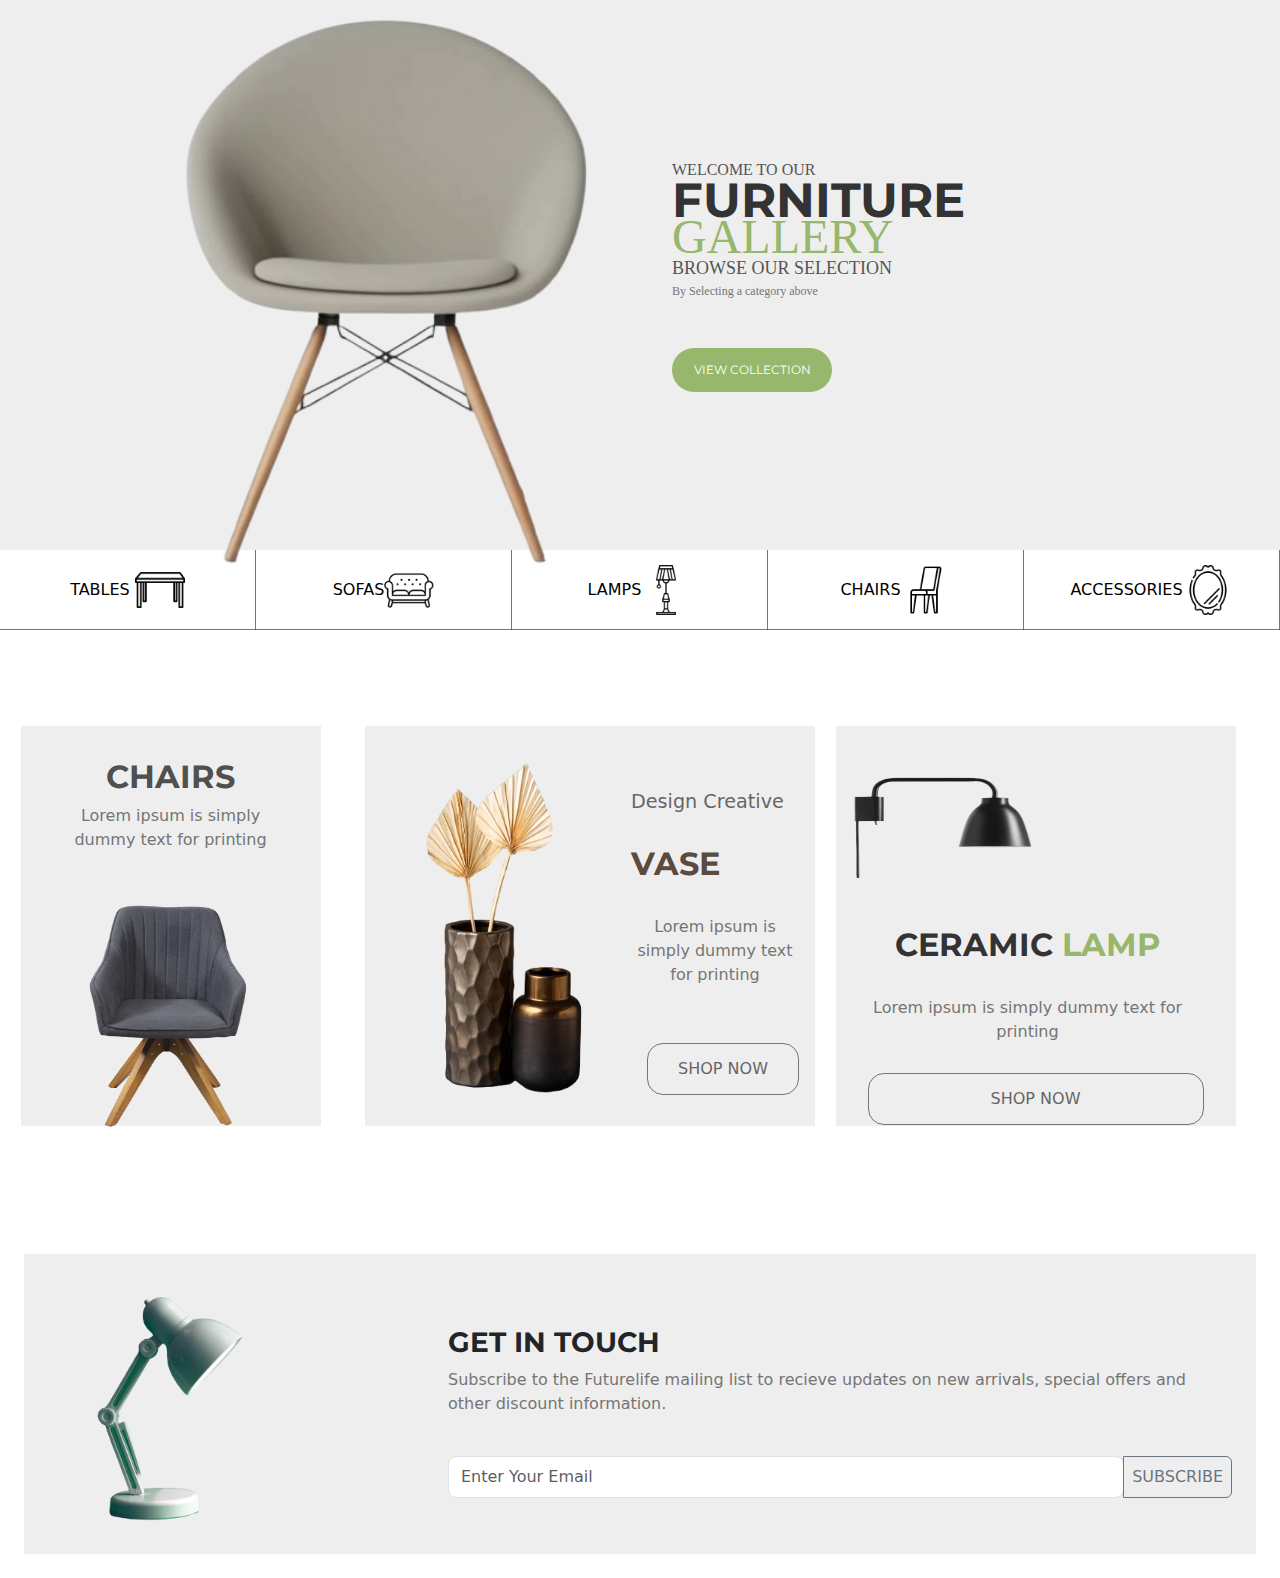
<file: Siya.html>
<!DOCTYPE html>
<html lang="en">
<head>
    <meta charset="UTF-8">
    <meta name="viewport" content="width=device-width, initial-scale=1.0">
    <title>Document</title>
    <link  rel="stylesheet" href="Siya.css">
    <link href="https://cdn.jsdelivr.net/npm/bootstrap@5.3.3/dist/css/bootstrap.min.css" rel="stylesheet" integrity="sha384-QWTKZyjpPEjISv5WaRU9OFeRpok6YctnYmDr5pNlyT2bRjXh0JMhjY6hW+ALEwIH" crossorigin="anonymous">
    <link rel="preconnect" href="https://fonts.googleapis.com">
    <link rel="preconnect" href="https://fonts.gstatic.com" crossorigin>
    <link href="https://fonts.googleapis.com/css2?family=Montserrat:ital,wght@0,100..900;1,100..900&display=swap" rel="stylesheet">
    
</head>
<body>
    <div class="hero-section"> 
        <div class="hero-img">
            <img src="imagess/chair5.png" alt="sofa">
        </div>
        
        <div class="hero-text ">
            <div class="text1">WELCOME TO OUR</div>
            <div class="text2">FURNITURE</div>
            <div class="text3">GALLERY</div>
            <div class="text4">BROWSE OUR SELECTION</div>
            <div class="text5">By Selecting a category above  </div>
            <br><br>
            <div class="hero-btn">
                VIEW COLLECTION 
            </div>
        </div>
    </div>    
    <div class="hero-icons">
        <div><a href="#">TABLES <img src="imagess/table.png"></a></div>
        <div><a href="#">SOFAS<img src="imagess/sofa (1).png"></a></div>
        <div><a href="#">LAMPS<img src="imagess/lamp.png"></a></div>
        <div><a href="#">CHAIRS<img src="imagess/dining.png"></a></div>
        <div><a href="#">ACCESSORIES<img src="imagess/mirror.png"></a></div>
    </div>

    <!--PRODUCT IMGS SECTION -->
    <div class="product-imgs">
        <div class="product1 product">
            <div class="product1-text">
                <h2>CHAIRS </h2>
                <p>Lorem ipsum is simply dummy text for printing  </p>
            </div>
            <div class="product1-img">
                <img src="imagess/chair2.png">
            </div>
            
        </div>
        <div class="product2 product">
            <div class="product2-img">
                <img src="imagess/vase.png">
            </div>
            <div class="product2-text">
                <h3>Design Creative</h3>
                <br>
                <h2>VASE</h2>
                <BR>
                <p>Lorem ipsum is simply dummy text for printing</p>
                <br>
                <a href="#">SHOP NOW</a> 
            </div>
        </div>
        <div class="product3 product">
            <img src="imagess/cera-lamp.png">
            <div class="product3-text">
                <h2 id="a">CERAMIC<span class="green"> LAMP</span></h2> 
                <BR>
                <p>Lorem ipsum is simply dummy text for printing</p>
                <a href="#">SHOP NOW</a> 
            </div>
        </div>
    </div>
    <!--GET IN TOUCH SECTION -->
    <div class="subscribe">
        <div class="subs-img">
            <img src="imagess/study_lamp.png">
        </div>
        <div class="subs-text">
            <h3>GET IN TOUCH </h3>
            <p>Subscribe to the Futurelife mailing list to recieve updates on new arrivals, special offers and other discount information.</p>
            <br>
            <div class="input-group mb-3">
                <input type="text" class="form-control" placeholder="Enter Your Email" aria-label="Recipient's username" aria-describedby="button-addon2" style="border-radius: 0.5rem;">
                <button class="btn btn-outline-secondary" type="button" id="button-addon2" style="padding:0.5rem;">SUBSCRIBE</button>
            </div>
        </div>
        

    </div>
    
        
        
    
</body>
</html>
</file>
<file: Siya.css>
*{
    margin:0;
    padding:0;
    box-sizing: border-box;
}

html, body{
    min-width: 100%;
    max-width: 100%;
    overflow-x: hidden;
}

.hero-section{
    background-color: #eeeeef;
    max-width:100%;  
    width: 100vw;
    display:flex;
    justify-content: center;
    height:550px;
    align-items: center;
}

.hero-img{
    width: 50%;
    display: flex;
    align-items: center;
    justify-content: flex-end;
    padding: 2rem;
    height: 94vh;
}

.hero-img img{
    height:80%;
    max-width: 100%;
    object-fit: contain ;
}

.text1{
    color:#555555;
    font-size: 16px;
    font-family:"Nexa bold";
    font-weight:400;
}
.text2{
    color:#333333;
    font-family: "Montserrat", sans-serif;
    font-size: 48px;
    font-weight: 700;
}
.text3{
    color:#96B76C;
    font-size: 48px;
    font-weight: 100;
    font-family: "NexaLight";
}
.text4{
    color:#555555;
    font-size: 18px;
    font-family: "NexaBold";
}
.text5{
    color:#757575;
    font-size: 12px;
    font-family: "Lora", serif;
}
.hero-btn{
    color:#ffffff;
    background-color: #96B76C;
    padding: 13px;
    border-radius:2rem;
    text-align: center;
    font-size: 12px;
    font-family:  "Montserrat", sans-serif;
    width:10rem;

}
.hero-icons{
    display:flex;
    justify-content: space-evenly;
    border-bottom:0.3px solid #424141b6;
    height:80px;
    width:100%;
}
.hero-icons a img {
    height:50px;
    width:50px;
}
.hero-icons a{
    text-decoration: none;
    color:black;
}
.hero-icons div{
    width:305px;
    height:80px;
    display:flex;
    align-items: center;
    border-right:0.3px solid #424141b6;
    padding:0 1rem 0 1rem;
}
.hero-icons div:hover {
    background-color: #96B76C;
}

/*PRODUCT IMAGES SECTION */
.product-imgs{
    display:flex;
    margin-top:6rem;
    justify-content: space-evenly;
}
.product1{
    background-color:#eeeeef;
    height:400px;
    width:300px;
    padding:2rem;
    margin-right:1.5rem;
}
.product1 img {
    height:300px;
    width:230px;
    opacity:0.9;
}
.product1 h2 {
    font-family: "Montserrat", "sans-serif";
    text-align: center;
    color:#333333de;
    font-weight:700;
}
.product1 p{
    color:#757575;
    text-align: center;
}
.product2{
    display: flex;
    background-color:#eeeeef;
    padding:1rem;
    width:450px;
    height:400px;
 
}
.product2 img {
    height:380px;
    width:250px;
    background-size: cover;
}
.product2-text{
    margin-top: 3rem;
    width:300px;
}
.product2-text h3{
    font-size: 1.2rem;
    color:#666666;
    font-weight: 400;
}
.product2-text h2{
    color:#5c4a3f;
    font-weight: 700;
    font-family: "Montserrat", "sans-serif";
}
.product2-text p{
    text-align: center;
    color:#757575;
    margin-bottom: 2rem;
}
.product2-text a {
    border:0.3px solid #757575;
    padding:0.8rem;
    text-align:center;
    text-decoration: none;
    color:#666666;
    margin-left: 1rem;
    border-radius: 1rem;
}
.product2-text a:hover{
    background-color:  #96B76C;
    border:2px solid #96B76C;
    color:white;
    font-weight: 500;
}

.product3{
    display:flex;
    background-color: #eeeeef;
    width:400px;
    height:400px;
    padding:1rem;
    margin-right:1.5rem;
    flex-direction: column;
}
.product3 img {
    background-size: cover;
    height:136px;
    width:195px;
}
#a{
    color:#333333;
    font-weight: 700;
    font-family: "Montserrat", "sans-serif";
}
.product3-text{
    margin-top: 3rem;
    padding-right:1rem;
}
.green{
    color:#96B76C;
    font-weight: 700;
    font-family:"Montserrat", "sans-serif" ;
}
.product3-text h2{
    text-align: center;
    color:#96B76C;
    font-weight: 700;
    font-family: "Montserrat", "sans-serif";
}
.product3-text p{
    text-align: center;
    color:#757575;
    margin-bottom: 1.8rem;
}
.product3-text a{
    border:0.3px solid #757575;
    padding:0.8rem;
    text-align:center;
    text-decoration: none;
    color:#666666;
    margin-left: 1rem;
    border-radius: 1rem;
}
.product3-text a:hover{
    background-color: #96B76C;
    color:white;
    font-weight: 500;
    border:2px solid #96B76C;
}
.hero-text{
    min-width: 50%;
    padding: 2rem;
}
/*Subscribe part */
.subscribe{
    display:flex;
    background-color: #eeeeef;
    margin-top:8rem !important;
    margin:1.5rem;

}
.subs-img img {
    padding-top:1.5rem;
    padding-left:1.5rem;
    padding-bottom:1.5rem;
    background-size: cover;
    height:300px;
    width:400px;
}
.subs-text{
    margin-top:3rem;
    padding:1.5rem;
}
.subs-text h3{
    font-weight: 700;
    font-family: "Montserrat", "sans-serif";
}
.subs-text p {
    color:#757575;
}
.text3, .text2{
    line-height: 2.3rem;
}
.product>*{
    display: flex;
    flex-direction: column;
}
.product{
    max-width: 100%;

}
.hero-icons div{
    display: flex;
    align-items: center;
    justify-content: center;
    gap: 1rem;
}
@media(max-width:1231px){
    .product-imgs{
        flex-wrap:wrap;
    }
    .product1 {
        display: flex;
        align-items:center;
        flex-direction: column;
    }
   
    .product{
        height:415px;
        width:720px;
        margin-top:2rem;
        margin-left:2rem;
    }
}

@media screen and (max-width: 992px) {
    .product-imgs{
        display: flex;
        flex-direction: column;
        /* align-items: center; */
        max-width: 100%;
    }
    br:nth-last-of-type(1){
        display: none;
    }
    .hero-section{
        height: min-content;
    }
    .hero-img{
        height: auto;
        max-height: 100%;
    }
    .text1{
        font-size: 2.5vw;
    }
    .text2, .text3{
        font-size: 7.5vw;
        line-height: 6.5vw;
    }
    .text4{
        font-size: 3vw;
    }
    .text5{
        font-size: 2.4vw;;
    }
    .hero-btn{
        font-size: 2.4vw;
        width: max-content;
        padding: 1vw 2vw;
    }
    .product {
        height: max-content !important;
        width: 96vw !important;
    }
    .subs-img img{
        width: 100%;
        object-fit: contain;
    }
    .subscribe{
        padding: 0.5rem; 
        margin: 0.5rem;
        width: 96vw;
    }
    .hero-text{
        display: flex;
        flex-direction: column  ;
    }
    .product2  p{
        text-align: left ;
    }
}

@media(max-width:812px){
    .subscribe{
        flex-direction:column;
    }
}
@media(max-width:625px){
    .product3{
        height:415px;
        width:480px;
    }
    .product3-text a{
        margin-left:5rem;
    }
}
@media(max-width:650px){
    .product2{
        height:615px;
        width:500px;
        flex-direction: column;
        margin-right: 2rem;
    }
    .product2-text h3{
        margin:0;
    }
    .product2-text{
        line-height:1rem;
    }
    .img2{
        align-self: center;
    }
    .product{
        padding: 0.5rem;
        margin: 0.5rem;
    }
    .product1{
        margin-top: 2rem;
    }
    .hero-img, .hero-text{
        padding: 0.4rem;
    }
    .product img{
        object-fit: contain;
    }
}
@media(max-width:1024px){
    .hero-icons{
        visibility: hidden;
        display: none;
    }
    .product-imgs{
        margin:0;
    }
}
</file>
